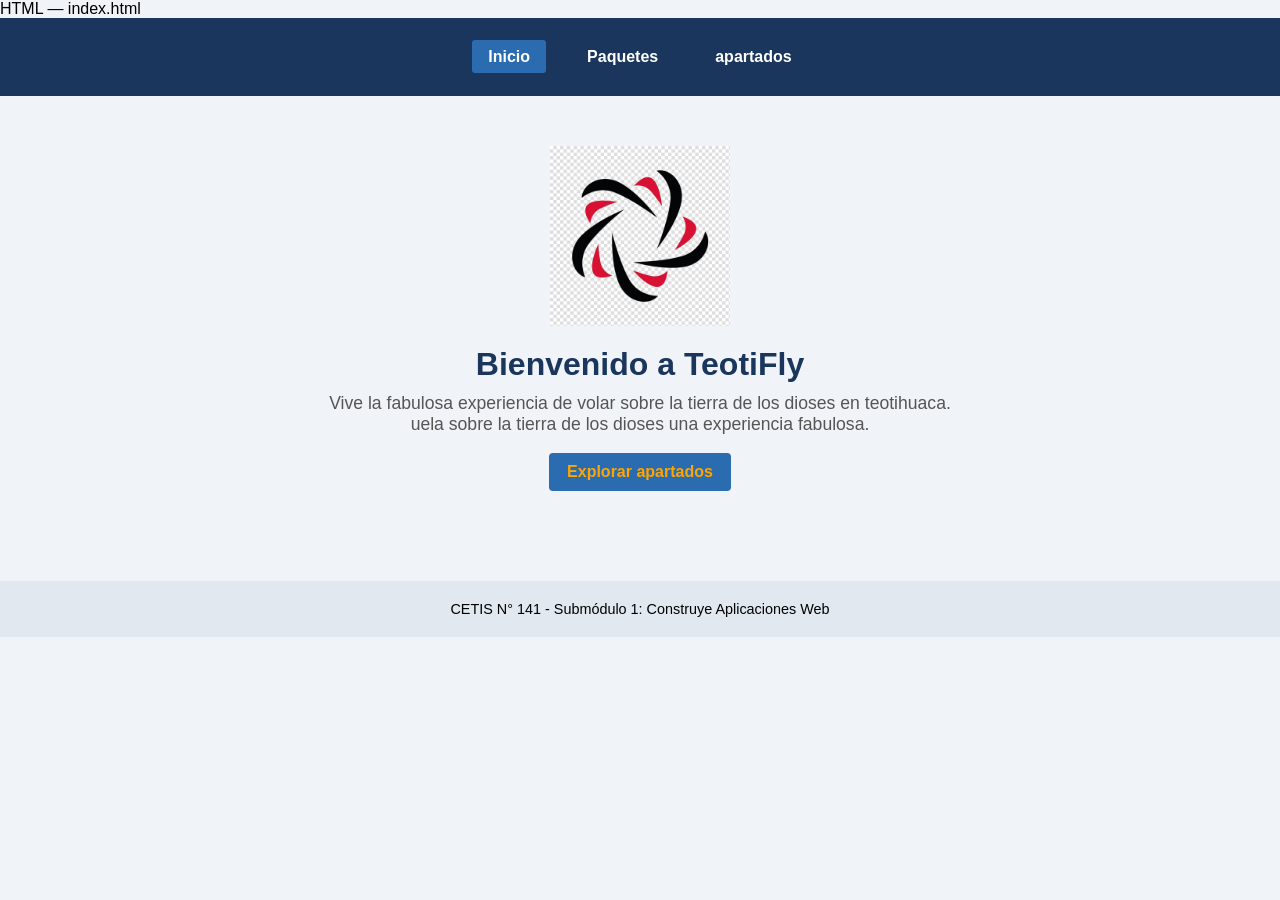
<file: index.html>
HTML — index.html
<!DOCTYPE html>
<html lang="es">
<head>
<meta charset="UTF-8">
<meta name="viewport" content="width=device-width, initial-scale=1.0">
<title>TeotiFly | Inicio</title>
<link rel="stylesheet" href="assets/css/styles.css">
</head>
<body>
<!-- Menú de navegación principal -->
<nav class="menu-principal">
<ul>
<li><a href="index.html" class="activo">Inicio</a></li>
<li><a href="paquetes.html">Paquetes</a></li>
<li><a href="reservas.html">apartados</a></li>
</ul>
</nav>
<!-- Contenido principal centrado -->
<main class="contenido-inicio">
<!-- Imagen del logo traída desde la carpeta assets -->
<img src="assets/img/logo.png" alt="Logo de TeotiFly" class="logo-central">
<h1>Bienvenido a TeotiFly</h1>
<p>Vive la fabulosa experiencia de volar sobre la tierra de los dioses en teotihuaca.</p>
<p>uela sobre la tierra de los dioses una experiencia fabulosa.</p>
<br>
<a href="paquetes.html" class="boton-enlace">Explorar apartados</a>
</main>
<footer>
<p>CETIS N° 141 - Submódulo 1: Construye Aplicaciones Web</p>
</footer>
</body>
</html>
</file>
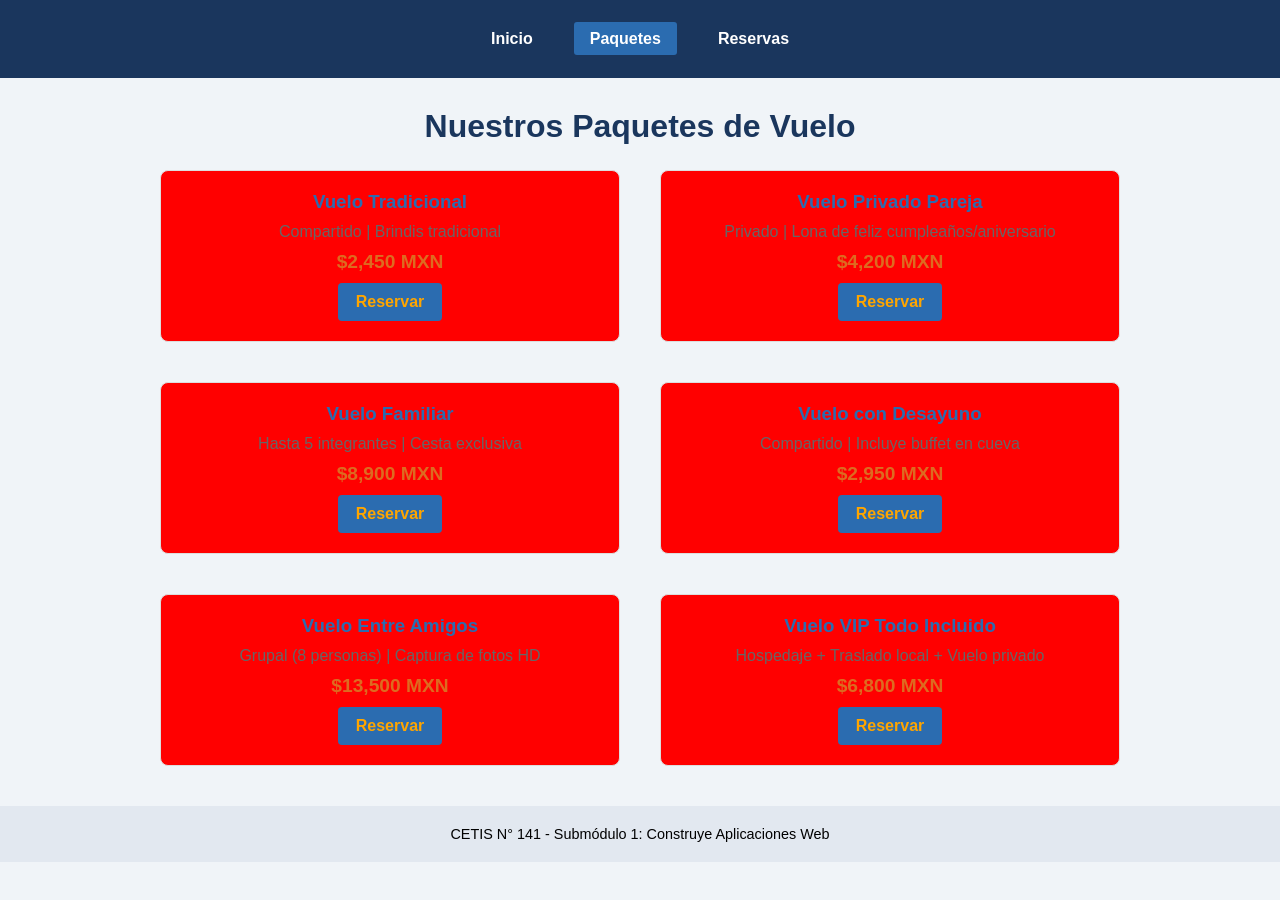
<file: paquetes.html>
<!DOCTYPE html>
<html lang="es">
<head>
<meta charset="UTF-8">
<meta name="viewport" content="width=device-width, initial-scale=1.0">
<title>TeotiFly | Paquetes</title>
<link rel="stylesheet" href="assets/css/styles.css">
</head>
<body>
<nav class="menu-principal">
<ul>
<li><a href="index.html">Inicio</a></li>
<li><a href="paquetes.html" class="activo">Paquetes</a></li>
<li><a href="reservas.html">Reservas</a></li>
</ul>
</nav>
<main class="contenedor-principal">
<h1 class="titulo-seccion">Nuestros Paquetes de Vuelo</h1>
<!-- Rejilla con 6 elementos para apreciar CSS Grid -->
<section class="rejilla-paquetes">
<article class="tarjeta">
<h3>Vuelo Tradicional</h3>
<p>Compartido | Brindis tradicional</p>
<p class="precio">$2,450 MXN</p>
<a href="reservas.html" class="boton-tarjeta">Reservar</a>
</article>
<article class="tarjeta">
<h3>Vuelo Privado Pareja</h3>
<p>Privado | Lona de feliz cumpleaños/aniversario</p>
<p class="precio">$4,200 MXN</p>
<a href="reservas.html" class="boton-tarjeta">Reservar</a>
</article>
<article class="tarjeta">
<h3>Vuelo Familiar</h3>
<p>Hasta 5 integrantes | Cesta exclusiva</p>
<p class="precio">$8,900 MXN</p>
<a href="reservas.html" class="boton-tarjeta">Reservar</a>
</article>
<article class="tarjeta">
<h3>Vuelo con Desayuno</h3>
<p>Compartido | Incluye buffet en cueva</p>
<p class="precio">$2,950 MXN</p>
<a href="reservas.html" class="boton-tarjeta">Reservar</a>
</article>
<article class="tarjeta">
<h3>Vuelo Entre Amigos</h3>
<p>Grupal (8 personas) | Captura de fotos HD</p>
<p class="precio">$13,500 MXN</p>
<a href="reservas.html" class="boton-tarjeta">Reservar</a>
</article>
<article class="tarjeta">
<h3>Vuelo VIP Todo Incluido</h3>
<p>Hospedaje + Traslado local + Vuelo privado</p>
<p class="precio">$6,800 MXN</p>
<a href="reservas.html" class="boton-tarjeta">Reservar</a>
</article>
</section>
</main>
<footer>
<p>CETIS N° 141 - Submódulo 1: Construye Aplicaciones Web</p>
</footer>
</body>
</html>
</file>
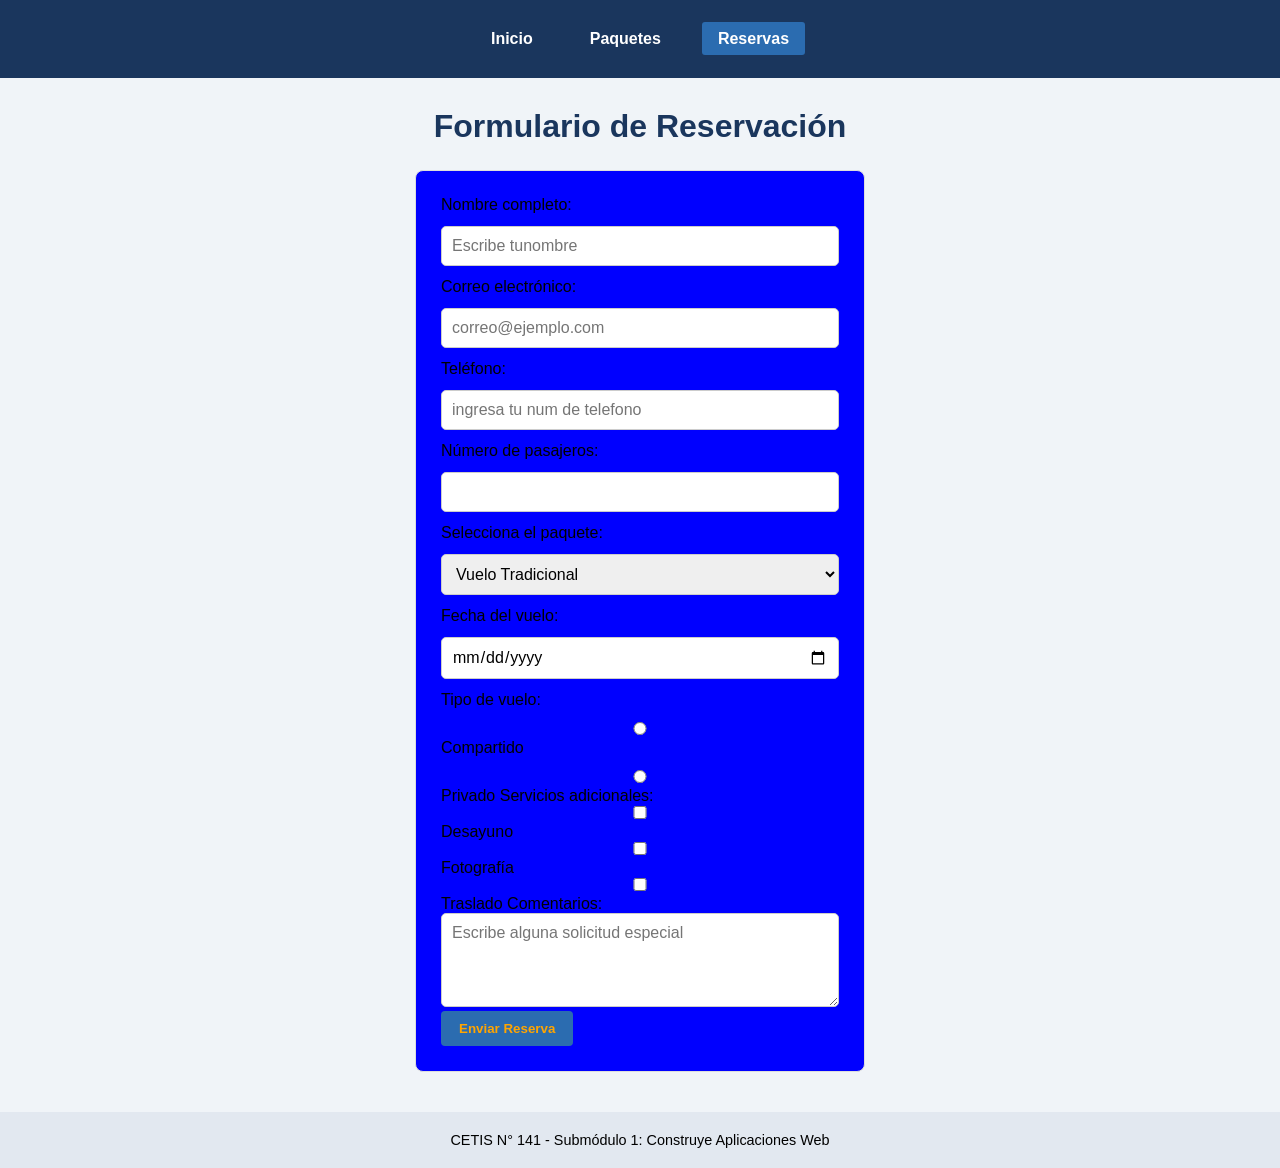
<file: reservas.html>
<!DOCTYPE html>
<html lang="es">
<head>
<meta charset="UTF-8">
<meta name="viewport" content="width=device-width, initial-scale=1.0">
<title>TeotiFly | Reservas</title>
<link rel="stylesheet" href="assets/css/styles.css">
</head>
<body>
<nav class="menu-principal">
<ul>
<li><a href="index.html">Inicio</a></li>
<li><a href="paquetes.html">Paquetes</a></li>
<li><a href="reservas.html" class="activo">Reservas</a></li>
</ul>
</nav>
<main class="contenedor-principal">
<h1 class="titulo-seccion">Formulario de Reservación</h1>
<form class="formulario-reserva">
<label for="nombre">Nombre completo:</label>
<input type="text" id="nombre" name="nombre" required placeholder="Escribe tu
nombre">
<label for="correo">Correo electrónico:</label>
<input type="email" id="correo" name="correo" required
placeholder="correo@ejemplo.com">
<label for="telefono">Teléfono:</label>
<input type="tel" id="telefono" name="telefono" required
placeholder="ingresa tu num de telefono" >
<label for="personas">Número de pasajeros:</label>
<input type="number" id="personas" name="personas" min="1" max="10" >
<label for="paquete">Selecciona el paquete:</label>
<select id="paquete" name="paquete">
<option value="tradicional">Vuelo Tradicional</option>
<option value="pareja">Vuelo Privado Pareja</option>
<option value="familiar">Vuelo Familiar</option>
<option value="desayuno">Vuelo con Desayuno</option>
<option value="amigos">Vuelo Entre Amigos</option>
<option value="vip">Vuelo VIP Todo Incluido</option>
</select>
<label for="fecha">Fecha del vuelo:</label>
<input type="date" id="fecha" name="fecha" required>
<label>Tipo de vuelo:</label>
<label>
<input type="radio" name="tipoVuelo" value="compartido">
Compartido
</label>
<label>
<input type="radio" name="tipoVuelo" value="privado">
Privado
<label>Servicios adicionales:</label>
<label>
<input type="checkbox" name="desayuno">
Desayuno
</label>
<label>
<input type="checkbox" name="fotografia">
Fotografía
</label>
<label>
<input type="checkbox" name="traslado">
Traslado
</label>
<label for="comentarios">Comentarios:</label>
<textarea
id="comentarios"
name="comentarios"
rows="4"
placeholder="Escribe alguna solicitud especial">
</textarea>
<button type="submit" class="boton-enviar">Enviar Reserva</button>
</form>
</main>
<footer>
<p>CETIS N° 141 - Submódulo 1: Construye Aplicaciones Web</p>
</footer>
</body>
</html>
</file>
<file: assets/css/styles.css>
/* --- RESET BÁSICO Y FUENTE --- */
* {
margin: 0;
padding: 0;
box-sizing: border-box;
font-family: Arial, sans-serif;
}
body {
background-color: #f0f4f8;
color: #black;
}
/* --- BARRA DE NAVEGACIÓN SIMPLE (<nav>) --- */
.menu-principal {
background-color: #1a365d;
padding: 30px;
}
.menu-principal ul {
list-style: none;
display: flex;
justify-content: center;
gap: 25px;
}
.menu-principal a {
    color: white;
text-decoration: none;
font-weight: bold;
padding: 8px 16px;
border-radius: 3px;
}
.menu-principal a:hover,
.menu-principal a.activo {
background-color: #2b6cb0;
}
/* --- PÁGINA DE INICIO (LOGO CENTRADO EN EL BODY) --- */
.contenido-inicio {
text-align: center;
padding: 50px 30px;
}
.logo-central {
width: 180px;
height: auto;
display: block;
margin: 0 auto 20px auto; /* Centra la imagen en el body */
}
.contenido-inicio h1 {
color: #1a365d;
margin-bottom: 10px;
}
.contenido-inicio p {
font-size: 1.1rem;
color: #555;
}
/* --- REJILLA DE 6 PAQUETES (CSS GRID) --- */
.contenedor-principal {
max-width: 1000px;
margin: 30px auto;
padding: 0 20px;
}
.titulo-seccion {
text-align: center;
color: #1a365d;
margin-bottom: 25px;
}
.rejilla-paquetes {
display: grid;
/* Genera columnas automáticas según el tamaño de la pantalla */
grid-template-columns: repeat(auto-fit, minmax(300px, 1fr));
gap: 40px;
}
.tarjeta {
background-color: red;
border: 1px solid #ddd;
border-radius: 8px;
padding: 20px;
text-align: center;
}
.tarjeta h3 {
color: #2b6cb0;
margin-bottom: 10px;
}
.tarjeta p {
color: #666;
margin-bottom: 10px;
}
.tarjeta .precio {
font-weight: bold;
color: #dd6b20;
font-size: 1.2rem;
}
/* --- FORMULARIO DE RESERVAS --- */
.formulario-reserva {
background-color: blue;
max-width: 450px;
margin: 0 auto;
padding: 25px;
border-radius: 8px;
border: 1px solid #ddd;
display: flex;
flex-direction: column;
gap: 12px;
}
.formulario-reserva input,
.formulario-reserva select,
.formulario-reserva textarea {
width: 100%;
padding: 10px;
border: 1px solid #ccc;
border-radius: 5px;
font-size: 1rem;
}
/* --- BOTONES Y PIE DE PÁGINA --- */
.boton-enlace,
.boton-tarjeta,
.boton-enviar {
display: inline-block;
background-color: #2b6cb0;
color: orange;
padding: 10px 18px;
text-decoration: none;
border-radius: 4px;
border: none;
cursor: pointer;
font-weight: bold;
}
.boton-enlace:hover,
.boton-tarjeta:hover,
.boton-enviar:hover {
background-color: #1a365d;
}
footer {
text-align: center;
padding: 20px;
background-color: #e2e8f0;
margin-top: 40px;
font-size: 0.9rem;
}
</file>
